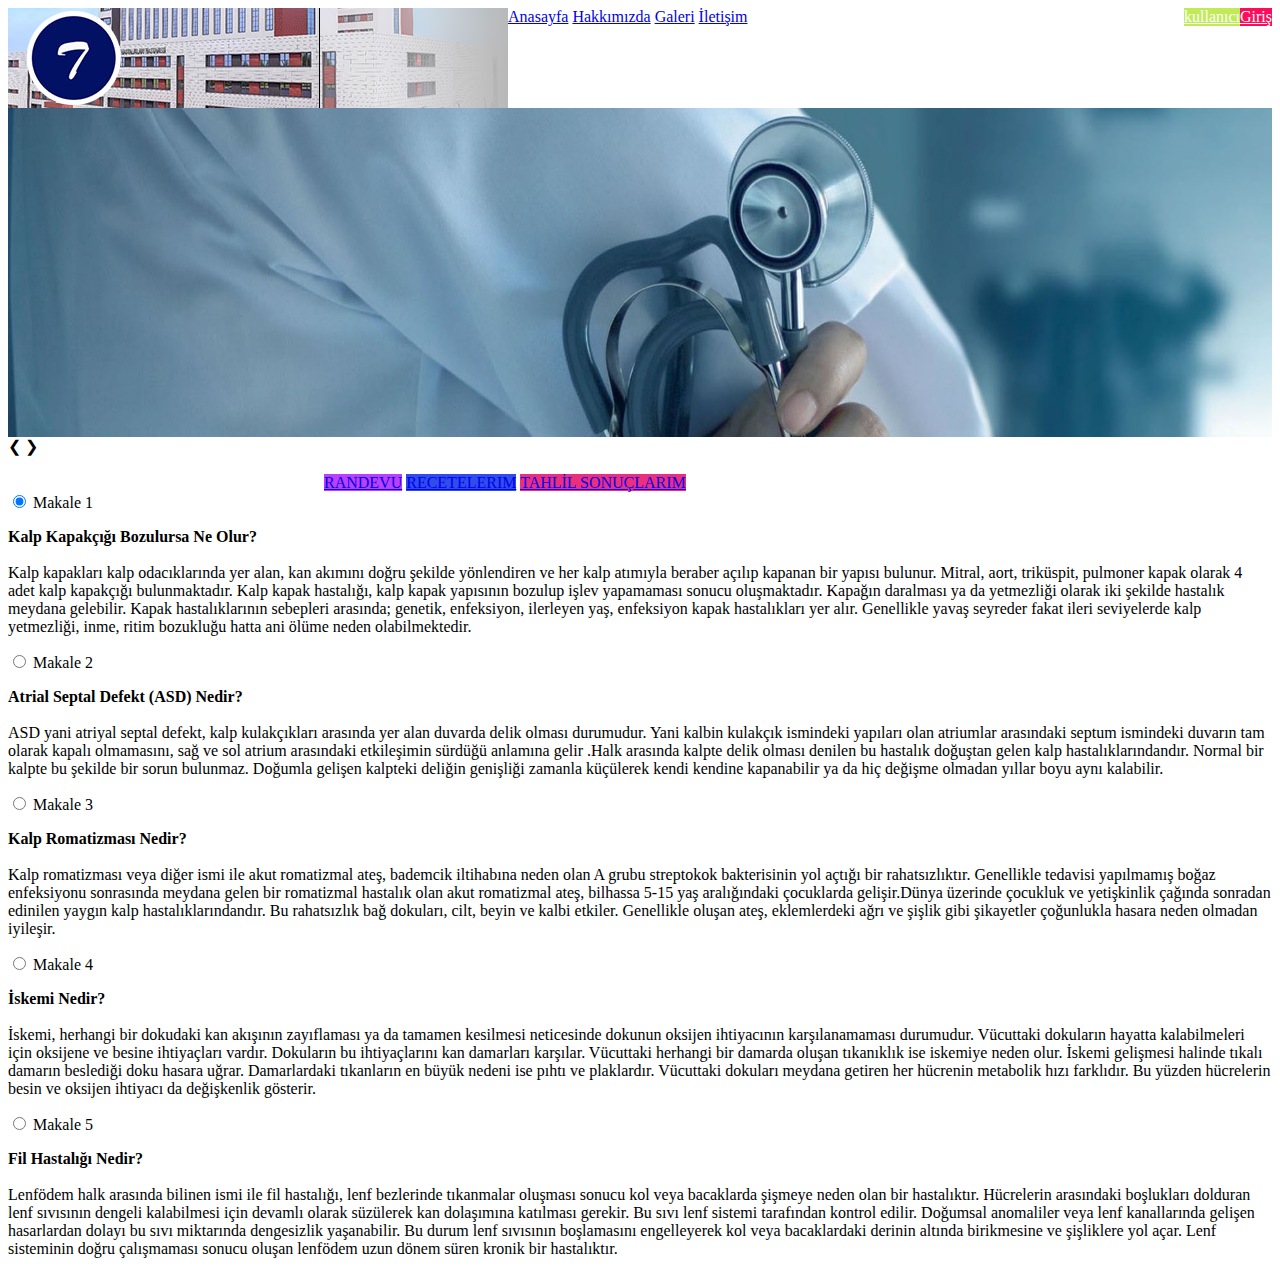
<file: siteklinikotomasyonusite/proje/index.html>
<html>
<head>


<link rel="stylesheet" href="css/index.css">
<meta charset="UTF-8">


</head>
<body>
<div class="ust_serit"></div>
<div class="header">

<div class="logo">

  <img src="img/logo.jpg" style="width:500px; height:100px; float:left;">

</div>

<a href="index.html" class="linkler">Anasayfa</a>

<a href="index2.html" class="linkler">Hakkımızda</a>

<a href="index3.html" class="linkler">Galeri</a>

<a href="index4.html" class="linkler">İletişim</a>

<a href="login.html" class="linkler" id="giris_b" style="background-color:#FF0B5C; float:right; color:white;">Giriş</a>

<a href="k_arayuz.php" class="linkler" id="k_arayuz" style="background-color:#C0EB56; color:white; float:right; ">kullanıcı</a>


</div>







<div class="orta">


<!-- Slideshow container -->
<div class="slideshow-container">

  <!-- Full-width images with number and caption text -->
  <div class="mySlides fade">
    <div class="numbertext"></div>
    <img src="img/slider1.jpg" style="width:100%;">
    <div class="text"></div>
  </div>

  <div class="mySlides fade">
    <div class="numbertext"></div>
    <img src="img/slider2.jpg" style="width:100%;">
    <div class="text"></div>
  </div>

  <div class="mySlides fade">
    <div class="numbertext"></div>
    <img src="img/slider3.jpg" style="width:100%;">
    <div class="text"></div>
  </div>

  <!-- Next and previous buttons -->
  <a class="prev" onclick="plusSlides(-1)">&#10094;</a>
  <a class="next" onclick="plusSlides(1)">&#10095;</a>
</div>
<br>

<!-- The dots/circles -->
<div style="text-align:center">
  <span class="dot" onclick="currentSlide(1)"></span>
  <span class="dot" onclick="currentSlide(2)"></span>
  <span class="dot" onclick="currentSlide(3)"></span>
</div>



<script src="js/slider.js"></script>




<a href="randevu.php" class="o_menu" style="background-color:#BA40FF; margin-left:25%;">RANDEVU</a>
<a href="recete.php" class="o_menu" style="background-color:#304CEA;">RECETELERIM</a>
<a href="tahlilsonuc.php" class="o_menu" style="background-color:#EA307C;">TAHLİL SONUÇLARIM</a>
<a class="o_menu" style="background-color:#B8ED75;"></a>








<div class="season_tabs">
    
   <div class="season_tab">
       <input type="radio" id="tab-1" name="tab-group-1"checked>
       <label for="tab-1">Makale 1</label>
       
       <div class="season_content">
        <section id="card">

          <div class="container">
            
              <div id="opak">
                <div id="resim1">
                  <div id="text">
                      <p><b>Kalp Kapakçığı Bozulursa Ne Olur? </b><br><br>
                        Kalp kapakları kalp odacıklarında yer alan, kan akımını doğru şekilde yönlendiren ve her kalp atımıyla beraber açılıp kapanan bir yapısı bulunur. Mitral, aort, triküspit, pulmoner kapak olarak 4 adet kalp kapakçığı bulunmaktadır. Kalp kapak hastalığı, kalp kapak yapısının bozulup işlev yapamaması sonucu oluşmaktadır. Kapağın daralması ya da yetmezliği olarak iki şekilde hastalık meydana gelebilir.
                        
                        Kapak hastalıklarının sebepleri arasında; genetik, enfeksiyon, ilerleyen yaş, enfeksiyon kapak hastalıkları yer alır. Genellikle yavaş seyreder fakat ileri seviyelerde kalp yetmezliği, inme, ritim bozukluğu hatta ani ölüme neden olabilmektedir.</p>
                  </div>
  
              </div></div>
  
          </div>
  
      </section>
       </div> 
   </div>

    
   <div class="season_tab">
       <input type="radio" id="tab-2" name="tab-group-1">
       <label for="tab-2">Makale 2</label>
       
       <div class="season_content">
        <section id="card">

          <div class="container">
              <div id="opak">
                  <div id="text">
                      <p><b>Atrial Septal Defekt (ASD) Nedir?</b><br><br>
                        ASD yani atriyal septal defekt, kalp kulakçıkları arasında yer alan duvarda delik olması durumudur. Yani kalbin kulakçık ismindeki yapıları olan atriumlar arasındaki septum ismindeki duvarın tam olarak kapalı olmamasını, sağ ve sol atrium arasındaki etkileşimin sürdüğü anlamına gelir .Halk arasında kalpte delik olması denilen bu hastalık doğuştan gelen kalp hastalıklarındandır. Normal bir kalpte bu şekilde bir sorun bulunmaz. Doğumla gelişen kalpteki deliğin genişliği zamanla küçülerek kendi kendine kapanabilir ya da hiç değişme olmadan yıllar boyu aynı kalabilir.</p>
                  </div>
  
              </div>
  
          </div>
  
      </section>
       </div> 
   </div>

    
    <div class="season_tab">
       <input type="radio" id="tab-3" name="tab-group-1">
       <label for="tab-3">Makale 3</label>
     
       <div class="season_content">
        <section id="card">

          <div class="container">
              <div id="opak">
                  <div id="text">
                      <p><b>Kalp Romatizması Nedir?</b><br><br>
                        Kalp romatizması veya diğer ismi ile akut romatizmal ateş, bademcik iltihabına neden olan A grubu streptokok bakterisinin yol açtığı bir rahatsızlıktır. Genellikle tedavisi yapılmamış boğaz enfeksiyonu sonrasında meydana gelen bir romatizmal hastalık olan akut romatizmal ateş, bilhassa 5-15 yaş aralığındaki çocuklarda gelişir.Dünya üzerinde çocukluk ve yetişkinlik çağında sonradan edinilen yaygın kalp hastalıklarındandır.
                        
                        Bu rahatsızlık bağ dokuları, cilt, beyin ve kalbi etkiler. Genellikle oluşan ateş, eklemlerdeki ağrı ve şişlik gibi şikayetler çoğunlukla hasara neden olmadan iyileşir.</p>
                  </div>
  
              </div>
  
          </div>
  
      </section>
       </div> 
   </div>


      <div class="season_tab">
       <input type="radio" id="tab-4" name="tab-group-1">
       <label for="tab-4">Makale 4</label>
     
       <div class="season_content">
        <section id="card">

          <div class="container">
              <div id="opak">
                  <div id="text">
                      <p><b>İskemi Nedir?</b><br><br>
                        İskemi, herhangi bir dokudaki kan akışının zayıflaması ya da tamamen kesilmesi neticesinde dokunun oksijen ihtiyacının karşılanamaması durumudur. Vücuttaki dokuların hayatta kalabilmeleri için oksijene ve besine ihtiyaçları vardır. Dokuların bu ihtiyaçlarını kan damarları karşılar. Vücuttaki herhangi bir damarda oluşan tıkanıklık ise iskemiye neden olur. İskemi gelişmesi halinde tıkalı damarın beslediği doku hasara uğrar. Damarlardaki tıkanların en büyük nedeni ise pıhtı ve plaklardır. Vücuttaki dokuları meydana getiren her hücrenin metabolik hızı farklıdır. Bu yüzden hücrelerin besin ve oksijen ihtiyacı da değişkenlik gösterir.</p>
                  </div>
  
              </div>
  
          </div>
  
      </section>
       </div> 
   </div>


   <div class="season_tab">
    <input type="radio" id="tab-5" name="tab-group-1">
    <label for="tab-5">Makale 5</label>
    
    <div class="season_content">
      <section id="card">

        <div class="container">
            <div id="opak">
                <div id="text">
                    <p><b>Fil Hastalığı Nedir?</b><br><br>
                      Lenfödem halk arasında bilinen ismi ile fil hastalığı, lenf bezlerinde tıkanmalar oluşması sonucu kol veya bacaklarda şişmeye neden olan bir hastalıktır. Hücrelerin arasındaki boşlukları dolduran lenf sıvısının dengeli kalabilmesi için devamlı olarak süzülerek kan dolaşımına katılması gerekir. Bu sıvı lenf sistemi tarafından kontrol edilir. Doğumsal anomaliler veya lenf kanallarında gelişen hasarlardan dolayı bu sıvı miktarında dengesizlik yaşanabilir. Bu durum lenf sıvısının boşlamasını engelleyerek kol veya bacaklardaki derinin altında birikmesine ve şişliklere yol açar. Lenf sisteminin doğru çalışmaması sonucu oluşan lenfödem uzun dönem süren kronik bir hastalıktır.</p>
                </div>

            </div>

        </div>

    </section>
    </div> 
</div>
    







</div>





<div class="footer"></div>

</body>
</html>
</file>
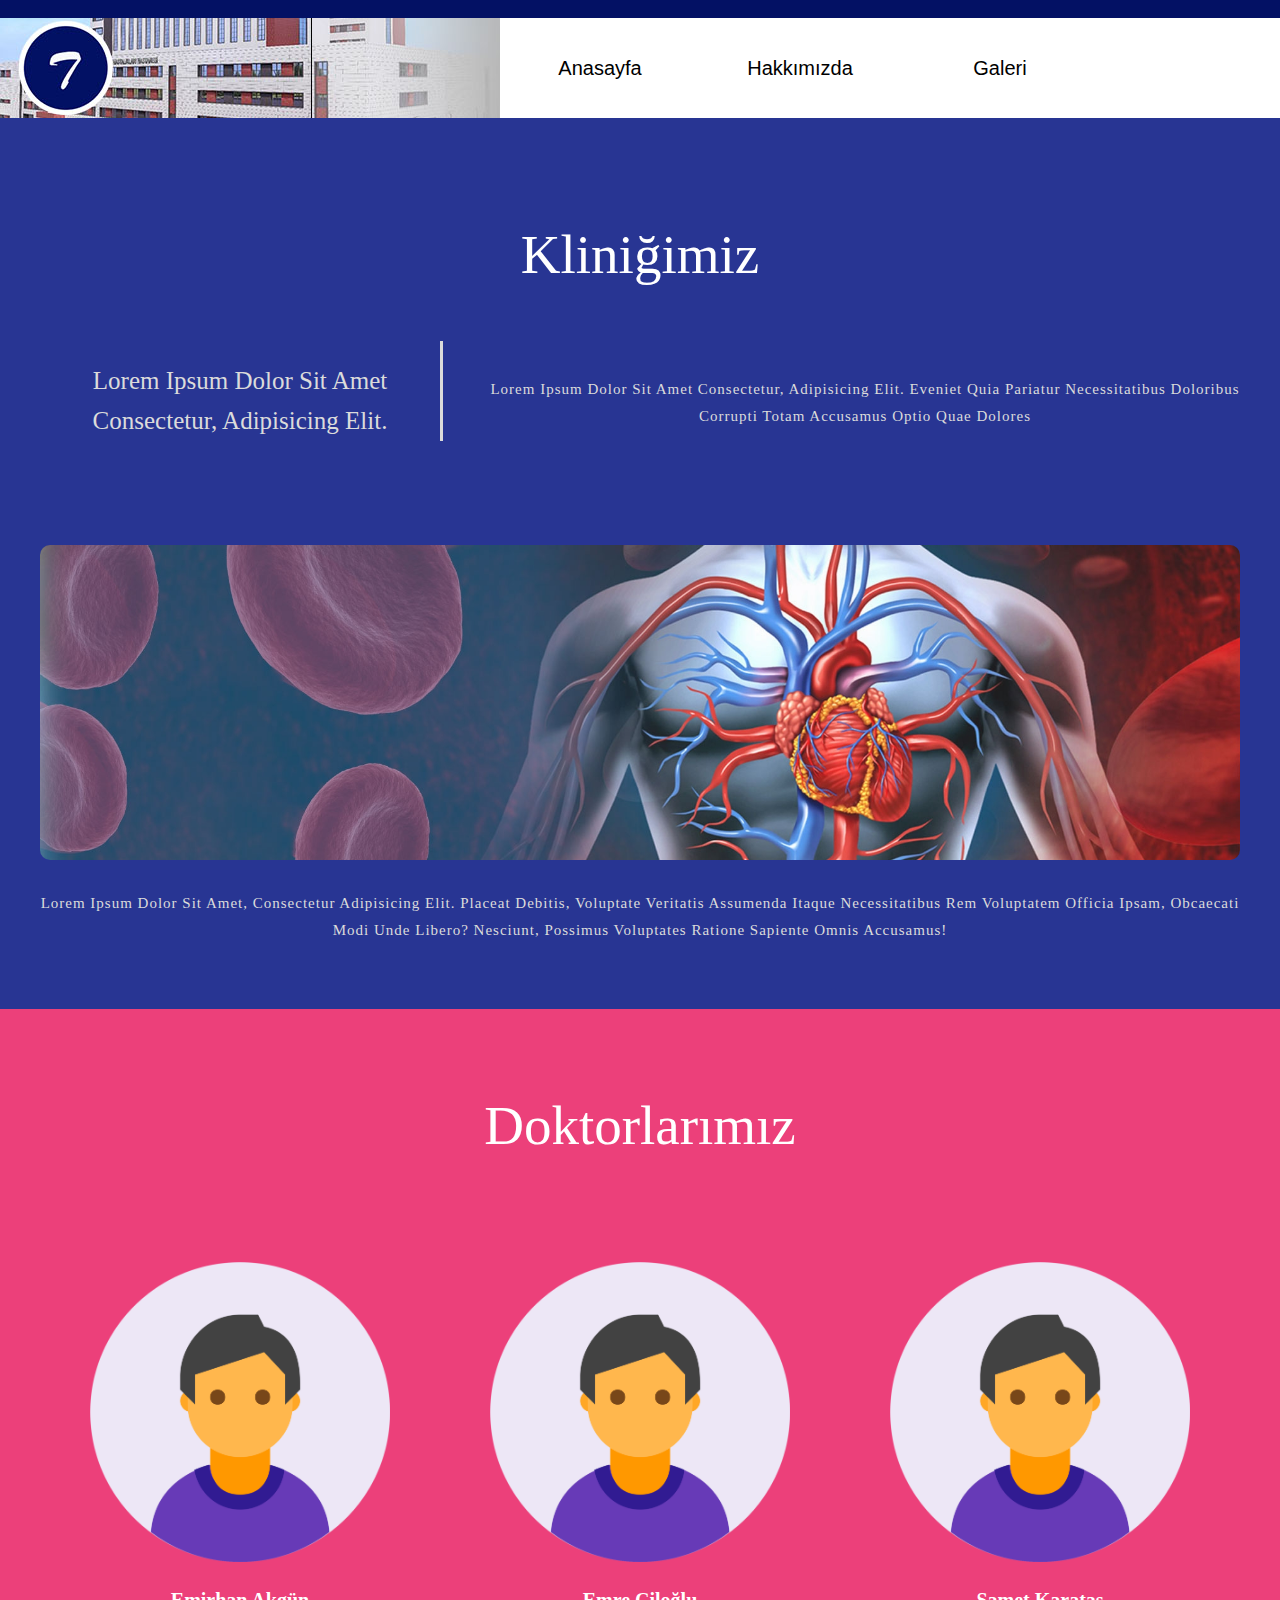
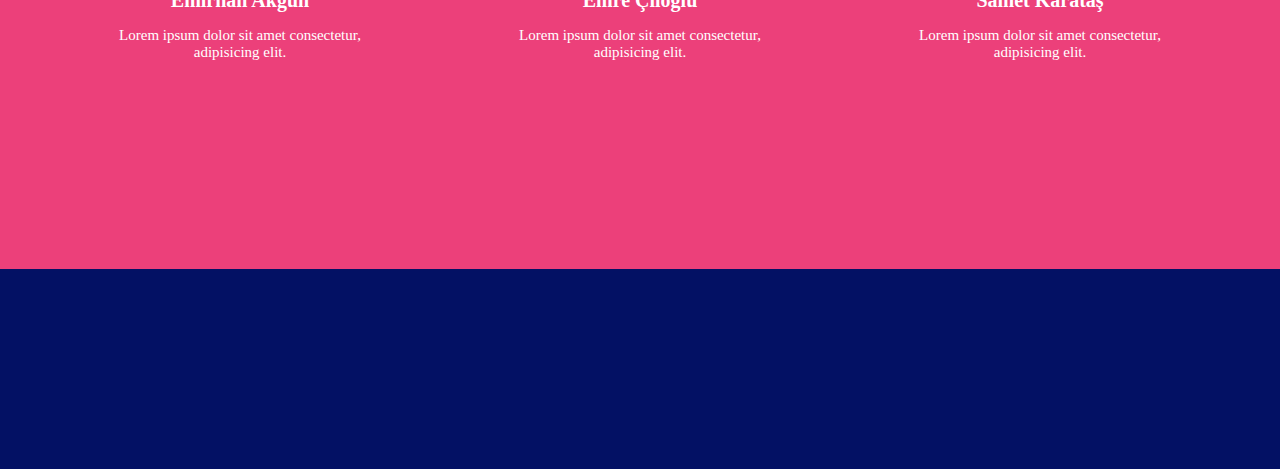
<file: siteklinikotomasyonusite/proje/index2.html>
<html>
<head>


<link rel="stylesheet" href="css/index2.css">
<meta charset="UTF-8">



</head>
<body>
<div class="ust_serit"></div>
<div class="header">

<div class="logo">

  <img src="img/logo.jpg" style="width:500px; height:100px; float:left;">

</div>

<a href="index.html" class="linkler">Anasayfa</a>

<a href="index2.html" class="linkler">Hakkımızda</a>

<a href="index3.html" class="linkler">Galeri</a>

<a href="index4.html" class="linkler">İletişim</a>

<a href="login.html" class="linkler" id="giris_b" style="background-color:#FF0B5C; float:right; color:white;">Giriş</a>

<a href="k_arayuz.php" class="linkler" id="k_arayuz" style="background-color:#C0EB56; color:white; float:right; ">kullanıcı</a>


</div>


<div class="orta">

  <section id="hakkimizda">
    <h3>Kliniğimiz</h3>
    <div class="container">
        <div id="sol">
            <h5 id="h5sol">Lorem ipsum dolor sit amet consectetur, adipisicing elit.</h5>
        </div>
        <div id="sag">
            <p id="psag">Lorem ipsum dolor sit amet consectetur, adipisicing elit. 
                Eveniet quia pariatur necessitatibus doloribus corrupti totam accusamus optio quae dolores</p>
        </div>
        <img src="img/hakkimizda1.jpg" alt="" class="img-fluid mt100">
        <p id="pson">Lorem ipsum dolor sit amet, consectetur adipisicing elit. Placeat debitis, 
            voluptate veritatis assumenda itaque necessitatibus rem voluptatem officia ipsam, 
            obcaecati modi unde libero? Nesciunt, 
            possimus voluptates ratione sapiente omnis accusamus!</p>
    </div>
</section>



<section id="doktorlar">
    <div class="container">
        <h3 id="doktorh3">Doktorlarımız</h3>
        
        <div class="sutun-sol-sag">
            <img src="img/hakkimizda2.jpg" alt="" class="img-fluid oval">
            <h4 class="dokisim">Emirhan Akgün</h4>
            <p class="dokp">Lorem ipsum dolor sit amet consectetur, adipisicing elit.</p>
        </div>
        <div class="sutun-sol-sag">
            <img src="img/hakkimizda2.jpg" alt="" class="img-fluid oval">
            <h4 class="dokisim">Emre Çiloğlu</h4>
            <p class="dokp">Lorem ipsum dolor sit amet consectetur, adipisicing elit.</p>
        </div>
        <div class="sutun-sol-sag">
            <img src="img/hakkimizda2.jpg" alt="" class="img-fluid oval">
            <h4 class="dokisim">Samet Karataş </h4>
            <p class="dokp">Lorem ipsum dolor sit amet consectetur, adipisicing elit.</p>
        </div>
    </div>
</section>

</div>









<div class="footer">


</div>
</file>
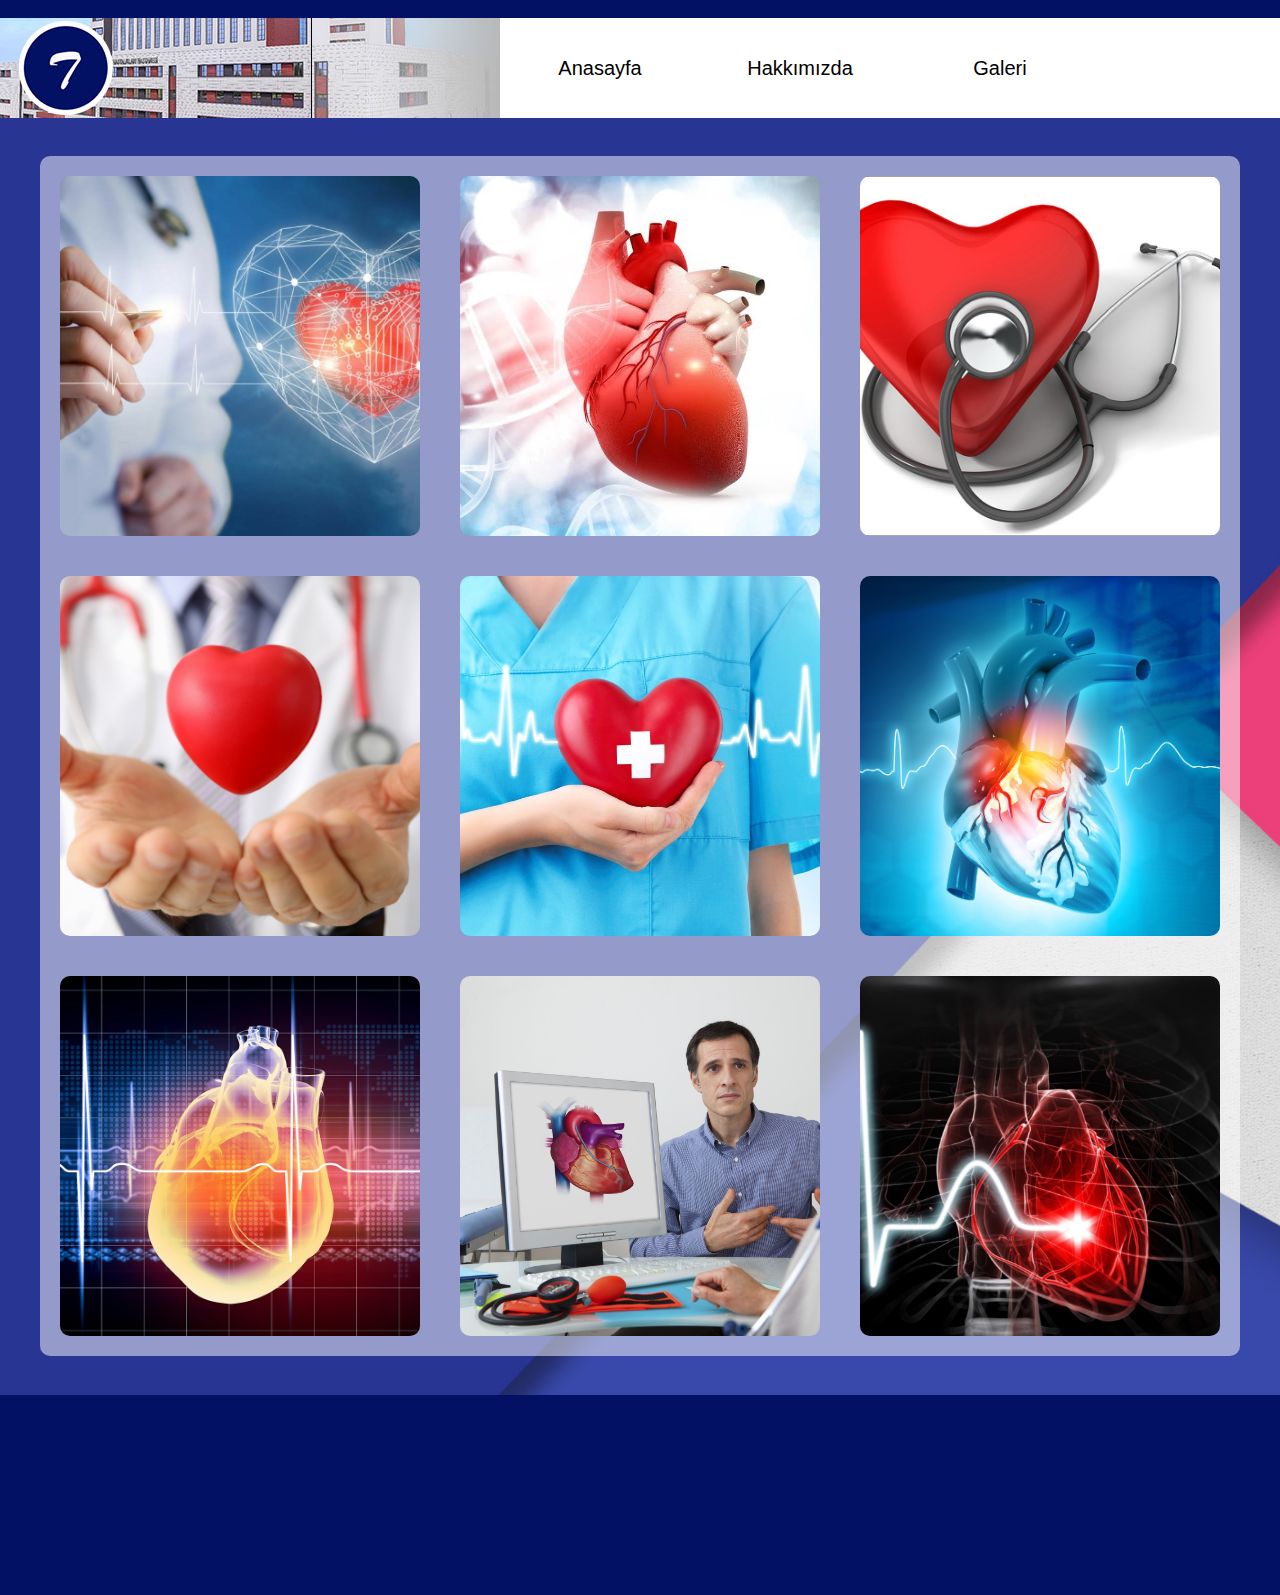
<file: siteklinikotomasyonusite/proje/index3.html>
<html>
<head>


<link rel="stylesheet" href="css/index3.css">
<meta charset="UTF-8">


</head>
<body>
<div class="ust_serit"></div>
<div class="header">

<div class="logo">

  <img src="img/logo.jpg" style="width:500px; height:100px; float:left;">

</div>

<a href="index.html" class="linkler">Anasayfa</a>

<a href="index2.html" class="linkler">Hakkımızda</a>

<a href="index3.html" class="linkler">Galeri</a>

<a href="index4.html" class="linkler">İletişim</a>

<a href="login.html" class="linkler" id="giris_b" style="background-color:#FF0B5C; float:right; color:white;">Giriş</a>

<a href="k_arayuz.php" class="linkler" id="k_arayuz" style="background-color:#C0EB56; color:white; float:right; ">kullanıcı</a>


</div>


<div class="orta">

  <div class="galeri">
		<div class="satir">
			<div class="resim">
				<img src="img/galeri1.jpg">
			</div>
			<div class="resim">
				<img src="img/galeri2.jpg">
			</div>
			<div class="resim">
				<img src="img/galeri3.jpg">
			</div>
		</div>
		<div class="satir">
			<div class="resim">
				<img src="img/galeri4.jpg">
			</div>
			<div class="resim">
				<img src="img/galeri5.jpg">
			</div>
			<div class="resim">
				<img src="img/galeri6.jpg">
			</div>
		</div>
		<div class="satir">
			<div class="resim">
				<img src="img/galeri7.jpg">
			</div>
			<div class="resim">
				<img src="img/galeri8.jpg">
			</div>
			<div class="resim">
				<img src="img/galeri9.jpg">
			</div>
		</div>
	</div>


</div>









<div class="footer">


</div>
</file>
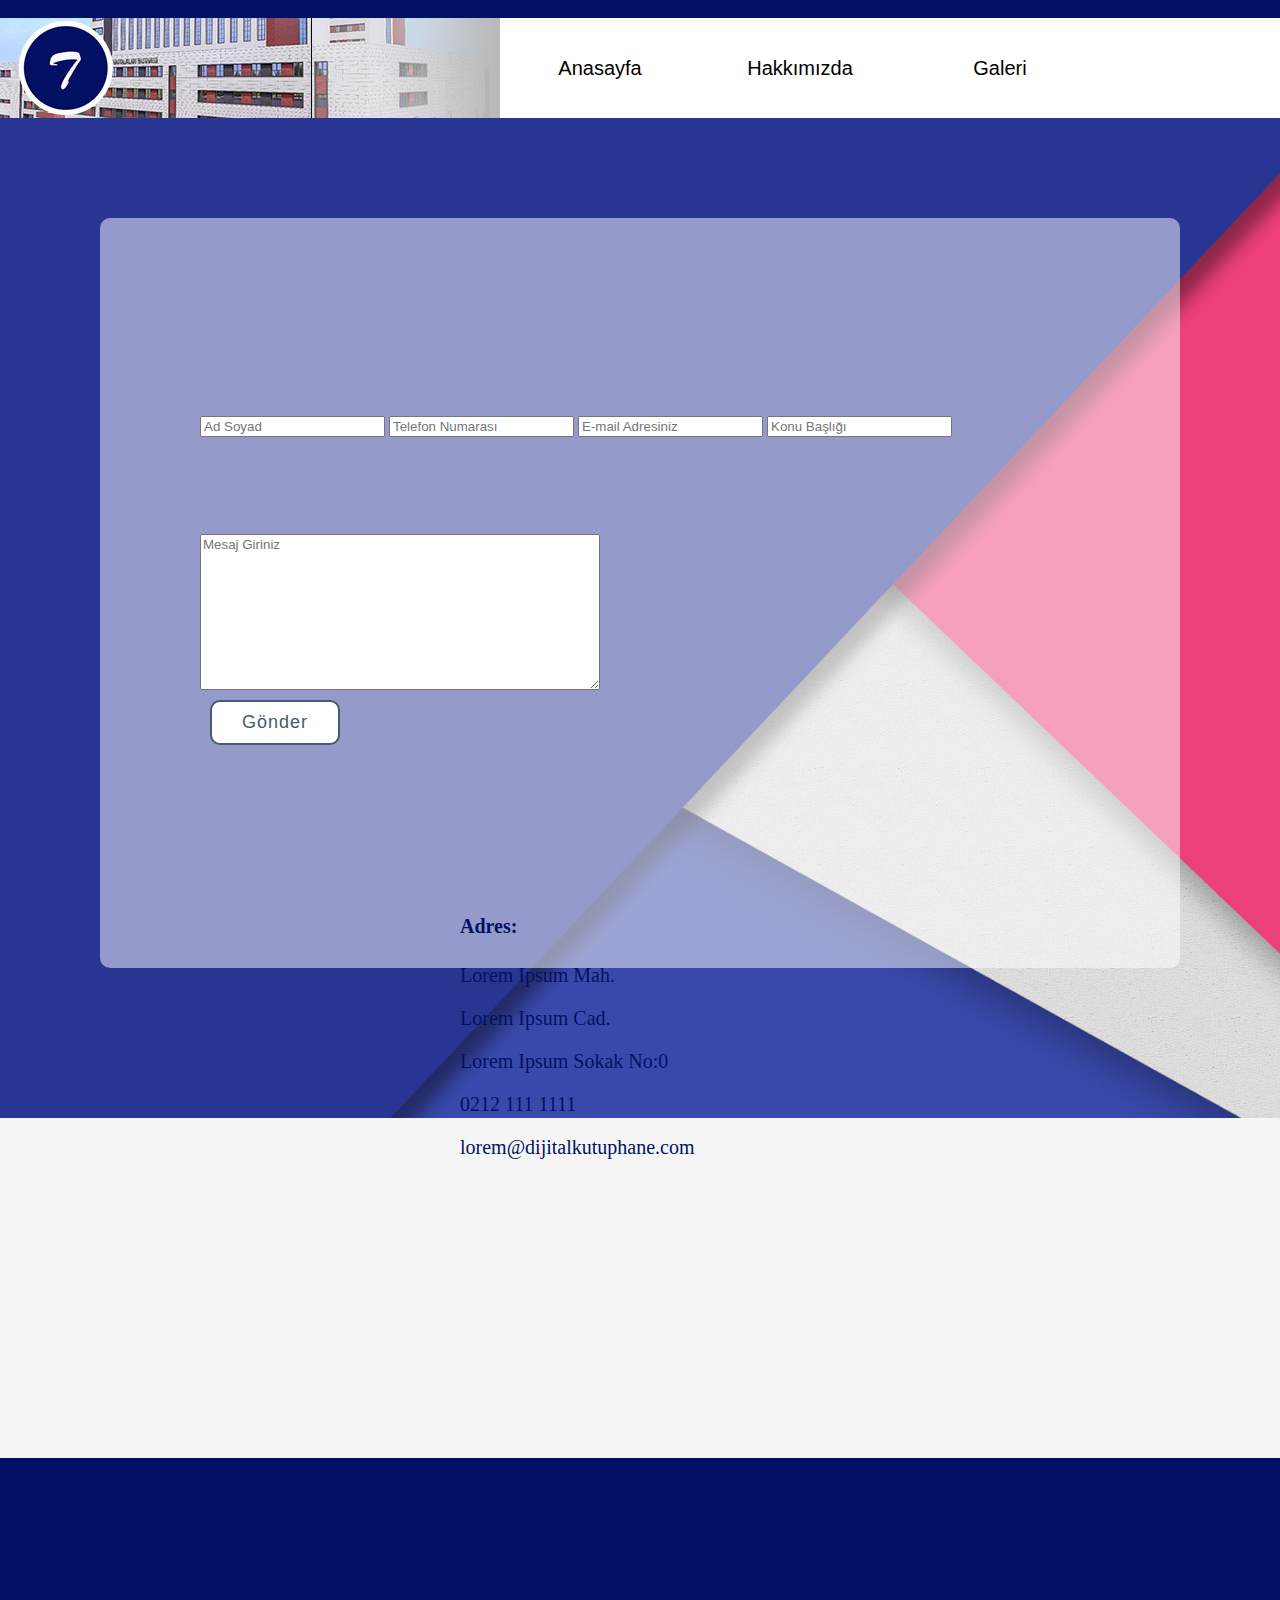
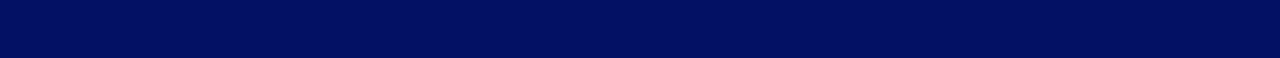
<file: siteklinikotomasyonusite/proje/index4.html>
<html>
<head>


<link rel="stylesheet" href="css/index4.css">
<meta charset="UTF-8">


</head>
<body>
<div class="ust_serit"></div>
<div class="header">

<div class="logo">

  <img src="img/logo.jpg" style="width:500px; height:100px; float:left;">

</div>

<a href="index.html" class="linkler">Anasayfa</a>

<a href="index2.html" class="linkler">Hakkımızda</a>

<a href="index3.html" class="linkler">Galeri</a>

<a href="index4.html" class="linkler">İletişim</a>

<a href="login.html" class="linkler" id="giris_b" style="background-color:#FF0B5C; float:right; color:white;">Giriş</a>

<a href="k_arayuz.php" class="linkler" id="k_arayuz" style="background-color:#C0EB56; color:white; float:right; ">kullanıcı</a>


</div>


<div class="orta">

  

    <section id="iletisim">

        <div class="container">

            <form action="" method="post">

            <div id="iletisimopak">

            </form>
                <div id="formgrup">

                    <div id="form">
                        <input type="text" name="isim" placeholder="Ad Soyad" required class="form-control">
                        <input type="text" name="tel" placeholder="Telefon Numarası" required class="form-control">
                        <input type="email" name="mail" placeholder="E-mail Adresiniz" required class="form-control">
                        <input type="text" name="konu" placeholder="Konu Başlığı" required class="form-control">
                    </div>

                    <textarea name="mesaj" id="" cols="30" rows="10" placeholder="Mesaj Giriniz" required class="form-control"></textarea>

                    <input type="submit" value="Gönder">
                </div>

                <div id="adres">
                    <h4>Adres:</h4>
                    <p>Lorem Ipsum Mah.</p>
                    <p>Lorem Ipsum Cad.</p>
                    <p>Lorem Ipsum Sokak No:0</p>
                    <p>0212 111 1111</p>
                    <p>lorem@dijitalkutuphane.com</p>
                </div>

            </div>

        </div>

    </section>

  

</div>









<div class="footer">


</div>
</file>
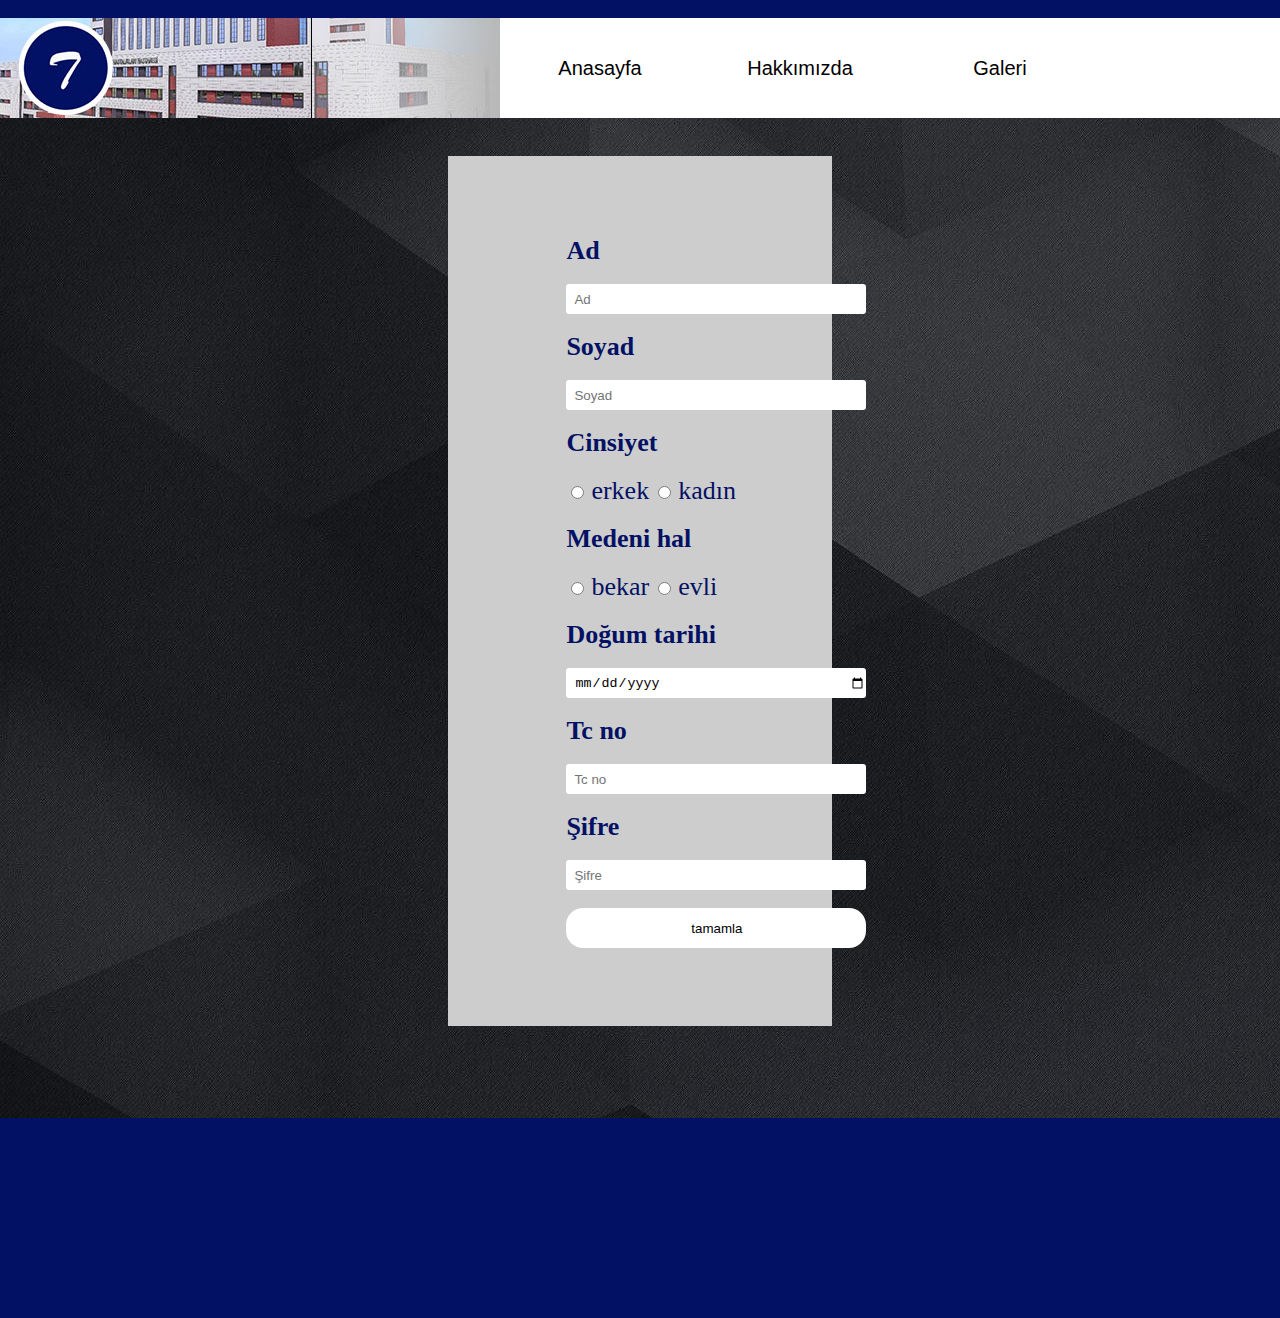
<file: siteklinikotomasyonusite/proje/kayit.html>
<html>
<head>


<link rel="stylesheet" href="css/kayit.css">
<meta charset="UTF-8">


</head>
<body>
<div class="ust_serit"></div>
<div class="header">

<div class="logo">

  <img src="img/logo.jpg" style="width:500px; height:100px; float:left;">

</div>

<a href="index.html" class="linkler">Anasayfa</a>

<a href="index2.html" class="linkler">Hakkımızda</a>

<a href="index3.html" class="linkler">Galeri</a>

<a href="index4.html" class="linkler">İletişim</a>

<a href="login.html" class="linkler" id="giris_b" style="background-color:#FF0B5C; float:right; color:white;">Giriş</a>

<a href="k_arayuz.php" class="linkler" id="k_arayuz" style="background-color:#C0EB56; color:white;  float:right; ">kullanıcı</a>


</div>


<div class="orta" style="background-image: url('img/kayit.jpg'); background-repeat:no-repeat;">



<div class="log">

    <form action="php/kayit.php" method="post" id="login">
        <label><b>Ad
        </b>
        </label>
		 <br><br>
        <input type="text" name="adi" id="Uname" placeholder="Ad">
        <br><br>
        <label><b>Soyad
        </b>
        </label>
		 <br><br>
        <input type="text" name="soyadi" id="Pass" placeholder="Soyad">
        <br><br>
		<label><b>Cinsiyet
        </b>
        </label>
		 <br><br>
		<input type="radio" id="erkek" name="cinsiyet" value="erkek">
		<label for="erkek">erkek</label>
		<input type="radio" id="kadin" name="cinsiyet" value="kadin">
		<label for="kadin">kadın</label>
        <br><br>
		<label><b>Medeni hal
        </b>
        </label>
		 <br><br>
		<input type="radio" id="bekar" name="medeni_hal" value="bekar">
		<label for="bekar">bekar</label>
		<input type="radio" id="evli" name="medeni_hal" value="evli">
		<label for="evli">evli</label>
        <br><br>
		 <label><b>Doğum tarihi
        </b>
        </label>
		 <br><br>
        <input type="date" name="dogum_tarihi" id="Uname">
        <br><br>
		 <label><b>Tc no
        </b>
        </label>
		 <br><br>
        <input type="text" name="tc_no" id="Uname" placeholder="Tc no">
        <br><br>
		<label><b>Şifre
        </b>
        </label>
		 <br><br>
        <input type="password" name="sifre" id="Uname" placeholder="Şifre">
        <br><br>
        <input type="submit" name="onay" id="onay" value="tamamla">
        <br><br>
		
    
    </form>


</div>










</div>









<div class="footer">


</div>











</body>
</html>
</file>
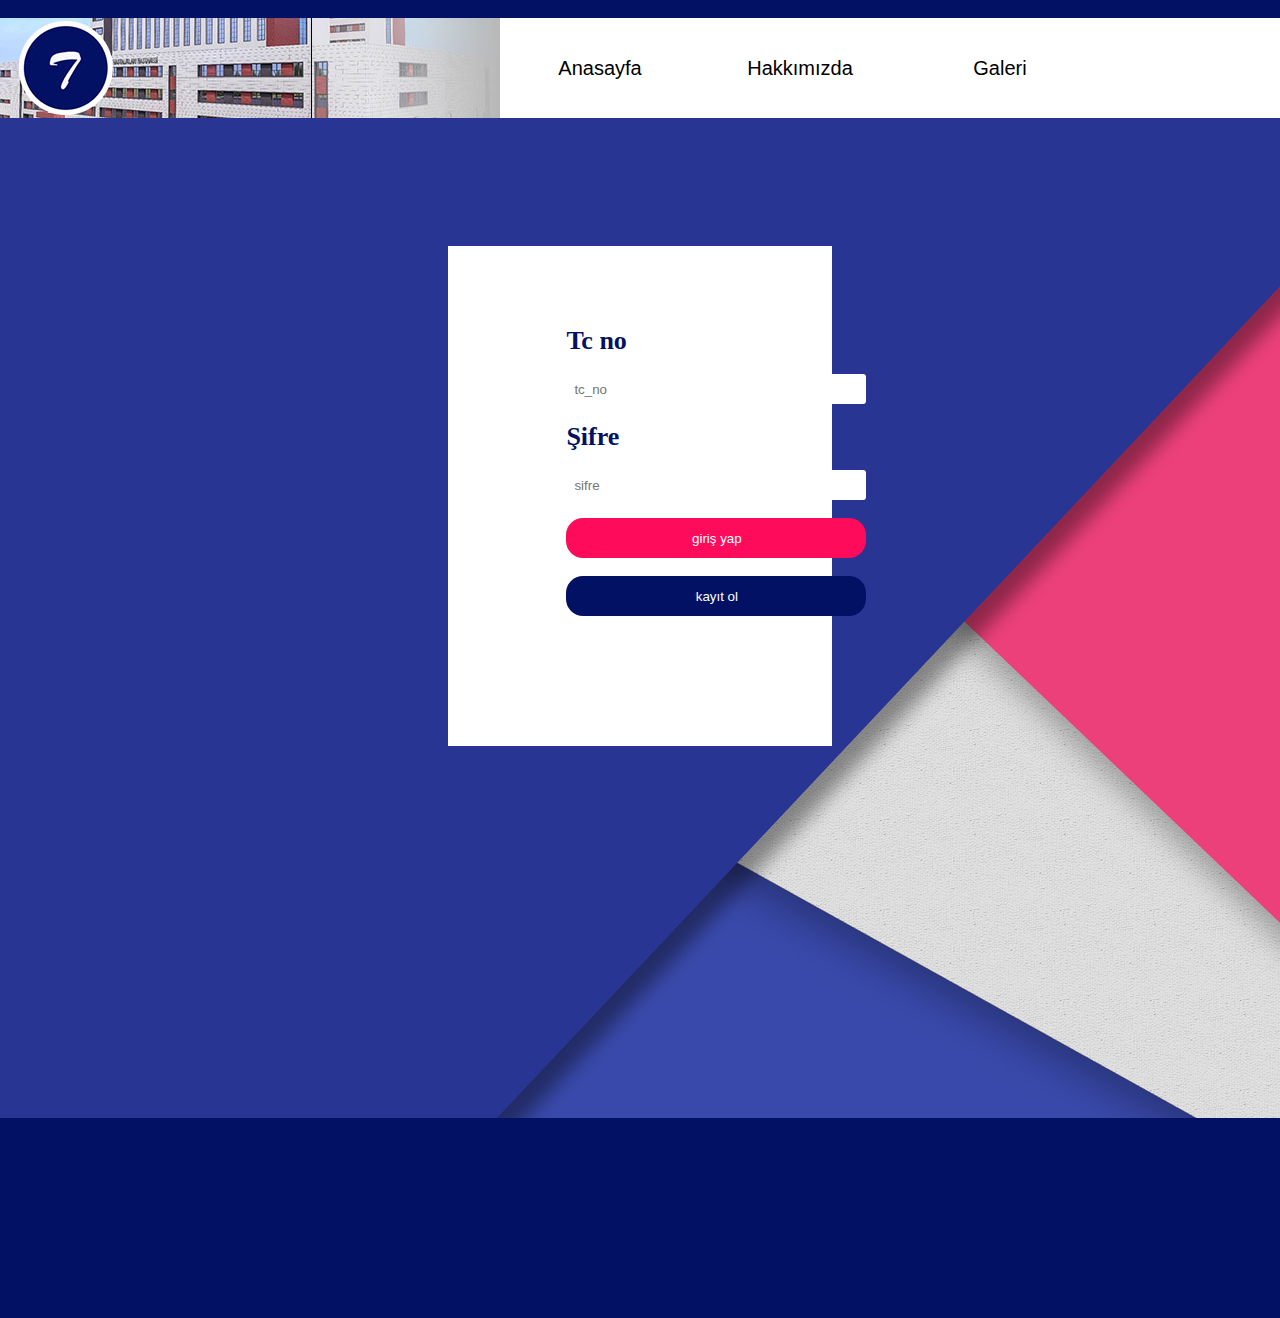
<file: siteklinikotomasyonusite/proje/login.html>
<html>
<head>


<link rel="stylesheet" href="css/login.css">
<meta charset="UTF-8">


</head>
<body>
<div class="ust_serit"></div>
<div class="header">

<div class="logo">

  <img src="img/logo.jpg" style="width:500px; height:100px; float:left;">

</div>

<a href="index.html" class="linkler">Anasayfa</a>

<a href="index2.html" class="linkler">Hakkımızda</a>

<a href="index3.html" class="linkler">Galeri</a>

<a href="index4.html" class="linkler">İletişim</a>

<a href="login.html" class="linkler" id="giris_b" style="background-color:#FF0B5C; float:right; color:white;">Giriş</a>

<a href="k_arayuz.php" class="linkler" id="k_arayuz" style="background-color:#C0EB56; color:white;  float:right; ">kullanıcı</a>


</div>


<div class="orta" style="background-image: url('img/login.jpg');">



<div class="log">

    <form id="login" action="php/login.php" method="post" >
        <label><b>Tc no
        </b>
        </label>
		 <br><br>
        <input type="text" name="tc_no" id="tc_no" placeholder="tc_no">
        <br><br>
        <label><b>Şifre
        </b>
        </label>
		 <br><br>
        <input type="Password" name="sifre" id="sifre" placeholder="sifre">
        <br><br>
        <input type="submit" name="log" id="log" value="giriş yap">
        <br><br>
		<a href="kayit.html"><input type="button" name="kay" id="kay" value="kayıt ol"></a>
        <br><br>
    
    </form>


</div>










</div>









<div class="footer">


</div>











</body>
</html>
</file>
<file: siteklinikotomasyonusite/proje/css/index.css>
body{

    margin:0; background-repeat: no-repeat; background-attachment: fixed; 

}

 

.ust_serit{

    width:100%; height:2%; background-color:#031164;
}

 

.header{

    width:100%; height:100px; background-color:white;    float:left;
}

 

.orta{

    width:100%; height:1400px; float:left; background-color:#F5F5F5;
}

 

.footer{

    width:100%; height:200px; background-color:#031164; float:left;
}

 

.logo{

    width:500px; height:50px; float:left;  
}

 

.linkler{

    float:left; background-color:white;  text-decoration:none; color:black; width:200px; height:100px; text-align:center; line-height:100px; font-family: Arial; font-size:20px; 
}

 

.linkler:hover{

    background-color:#031164;  color:white;
}

 

.o_menu{

    float:left; width:225px; height:175px; margin-top:50px; text-align:center; line-height:175px; color:white; margin-bottom:100px;
}

 

.o_menu:hover{

    transform: scale(1.1); 
}

 

#giris_b:hover{

    text-decoration:underline;
}

 

#k_arayuz:hover{

    text-decoration:underline;
}

 

 

 

 

 


* {box-sizing:border-box}

 

/* Slideshow container */
.slideshow-container {
  max-width:100%;
  max-height:30%;
  position: relative;
  margin: auto;
}

 

/* Hide the images by default */
.mySlides {
  display: none;
}

 

/* Next & previous buttons */
.prev, .next {
  cursor: pointer;
  position: absolute;
  top: 50%;
  width: auto;
  margin-top: -22px;
  padding: 16px;
  color: white;
  font-weight: bold;
  font-size: 18px;
  transition: 0.6s ease;
  border-radius: 0 3px 3px 0;
  user-select: none;
}

 

/* Position the "next button" to the right */
.next {
  right: 0;
  border-radius: 3px 0 0 3px;
}

 

/* On hover, add a black background color with a little bit see-through */
.prev:hover, .next:hover {
  background-color: rgba(0,0,0,0.8);
}

 

/* Caption text */
.text {
  color: #f2f2f2;
  font-size: 15px;
  padding: 8px 12px;
  position: absolute;
  bottom: 8px;
  width: 100%;
  text-align: center;
}

 

/* Number text (1/3 etc) */
.numbertext {
  color: #f2f2f2;
  font-size: 12px;
  padding: 8px 12px;
  position: absolute;
  top: 0;
}

 

/* The dots/bullets/indicators */
.dot {
  cursor: pointer;
  height: 15px;
  width: 15px;
  margin: 0 2px;
  background-color: #bbb;
  border-radius: 50%;
  display: inline-block;
  transition: background-color 0.6s ease;
}

 

.active, .dot:hover {
  background-color: #717171;
}

 

/* Fading animation */
.fade {
  -webkit-animation-name: fade;
  -webkit-animation-duration: 1.5s;
  animation-name: fade;
  animation-duration: 1.5s;
}

 

@-webkit-keyframes fade {
  from {opacity: .4}
  to {opacity: 1}
}

 

@keyframes fade {
  from {opacity: .4}
  to {opacity: 1}
}

 

 

 

 


.season_tabs {
  position: relative;   
  min-height: 360px; /* This part sucks */
  clear: both;
  margin: 25px 0;
}
.season_tab {
  float: left;  
  clear: both;
  width: 286px;
  margin-left: 230px;
  margin-bottom: 50px;
}
.season_tab label {
    background: #eee;
    padding-left: 95px;
    border: 1px solid #ccc;
    margin-left: -1px;
    font-size: 21px;
    vertical-align: middle;
    position: relative;
    left: 10px;
    width: 264px;
    height: 68px;
    display: table-cell;

}
.season_tab [type=radio] {
  display: none;   

}
.season_content {
  position: absolute;
  top: 0;
  left: 286px;
  background: #e4e4e4;
  right: 0;
  bottom: 0;
  padding: 20px;
  border: 1px solid #ccc;
  height: 540px;
  width: 1050px;
  margin-left: 270px;
  background-image: url("../img/login.jpg");
  background-size: cover;
  border-radius: 10px;
}
.season_content span {
  animation: 0.5s ease-out 0s 1 ;
}
[type=radio]:checked ~ label {
  background: white;
  border-bottom: 2px solid #8bc34a;
  z-index: 2;
}
[type=radio]:checked ~ label ~ .season_content {
  z-index: 1;
}

 

#card{

 

  height: auto;
  text-align: center;
  border-radius: 10px;
}

 


.container{
  width: auto;
  height: auto;
  margin: auto;
}

 


#opak{
  background-color: rgba(255, 255, 255, 0.5);
  padding: 100px 100px 100px 150px;
  border-radius: 10px;
  margin-bottom: 50px;
  height: 496px;
  width: auto;
}
#text{
  width: auto;
  float: left;
  height: auto;
  text-align: left;
  color: #000000;
  font-size: 20px;

}
</file>
<file: siteklinikotomasyonusite/proje/css/index2.css>
body{
	
	margin:0; background-repeat: no-repeat; background-attachment: fixed; 
    
}

.ust_serit{
	
	width:100%; height:2%; background-color:#031164;
}

.header{
	
	width:100%; height:100px; background-color:white;	float:left;
}

.orta{
	
	width:100%; height:cover; float:left; background-color:#F5F5F5;
}

.footer{
	
	width:100%; height:200px; background-color:#031164; float:left;
}

.logo{
	
	width:500px; height:50px; float:left;  
}

.linkler{
	
	float:left; background-color:white;  text-decoration:none; color:black; width:200px; height:100px; text-align:center; line-height:100px; font-family: Arial; font-size:20px; 
}

.linkler:hover{
	
	background-color:#031164;  color:white;
}

.o_menu{
	
	float:left; width:225px; height:175px; margin-top:50px; text-align:center; line-height:175px; color:white; margin-bottom:100px;
}

.o_menu:hover{
		
	transform: scale(1.1); 
} 

#giris_b:hover{
	
	text-decoration:underline;
}

#k_arayuz:hover{
	
	text-decoration:underline;
}

#hakkimizda{
    background-color: #283593;
    padding-top: 50px;
	padding-bottom: 50px;
    text-align: center;
    text-transform: capitalize;
    font-weight: 300;
}

h3{
    font-size: 55px;
    color: #ffffff;
    font-weight: 300;
}

.container{
    width: 1200px;
    height: auto;
    margin: auto;
}

#sol{
    float: left;
    border-right: 3px solid #DBDBDB;
    font-size: 30px;
    width: 400px;
    color: #DBDBDB;
}

#h5sol{
    line-height: 1.6;
    font-size: 25px;
    font-weight: 300;
}

#h5sol, #sag{
    margin: 0;
    padding: 0;
    margin-top: 20px;
}

#sag{
    float: right;
    width: 750px;
    color: #DBDBDB;
    text-align: center;
    letter-spacing: 1px;
    font-size: 15px;
    line-height: 1.8;
    font-weight: 100;
}

.img-fluid{
    max-width: 100%;
    height: auto;
    border-radius: 10px;
}

.mt100{
    margin-top: 100px;
}

#pson{
    color: #DBDBDB;
    letter-spacing: 1px;
    font-size: 15px;
    line-height: 1.8;
    margin-top: 30px;
    font-weight: 100;
}




#doktorlar{
    background-color: #EC407A;
    padding: 30px;
    height: 800px;
    text-align: center;
}

#doktorh3{
    color: white;
}

.sutun-sol-sag{
    width: 300px;
    float: left;
    padding: 50px;
}

.oval{
    border-radius: 30%;
}

.dokisim{
    color: white;
    font-size: 20px;
    margin-bottom: 12px;
}

.dokp{
    color: white;
    font-size: 15px;
}
</file>
<file: siteklinikotomasyonusite/proje/css/index3.css>
body{
	
	margin:0; background-repeat: no-repeat; background-attachment: fixed; 
    
}

.ust_serit{
	
	width:100%; height:2%; background-color:#031164;
}

.header{
	
	width:100%; height:100px; background-color:white;	float:left;
}

.orta{
	
	width:100%; height:cover; float:left; background-image:url("../img/login.jpg"); background-size: cover;
}

.footer{
	
	width:100%; height:200px; background-color:#031164; float:left;
}

.logo{
	
	width:500px; height:50px; float:left;  
}

.linkler{
	
	float:left; background-color:white;  text-decoration:none; color:black; width:200px; height:100px; text-align:center; line-height:100px; font-family: Arial; font-size:20px; 
}

.linkler:hover{
	
	background-color:#031164;  color:white;
}

.o_menu{
	
	float:left; width:225px; height:175px; margin-top:50px; text-align:center; line-height:175px; color:white; margin-bottom:100px;
}

.o_menu:hover{
		
	transform: scale(1.1); 
} 

#giris_b:hover{
	
	text-decoration:underline;
}

#k_arayuz:hover{
	
	text-decoration:underline;
}




.galeri {
	margin: 3% auto;
	max-width: 1200px;
	background-color: rgba(255, 255, 255, 0.5);
	border-radius: 10px;

	
}

.satir {
	display: flex;
	justify-content: center;
	align-items: center;
}

.resim {
	flex: 1;
	padding: 20px;
	box-sizing: border-box;
}

.resim img {
	max-width: 100%;
	height: auto;
	display: block;
	margin: 0 auto;
	border-radius: 10px;
}
</file>
<file: siteklinikotomasyonusite/proje/css/index4.css>
body{
	
	margin:0; background-repeat: no-repeat; background-attachment: fixed; 
    
}

.ust_serit{
	
	width:100%; height:2%; background-color:#031164;
}

.header{
	
	width:100%; height:100px; background-color:white;	float:left;
}

.orta{
	
	width:100%; height:cover; float:left; background-color:#F5F5F5;
}

.footer{
	
	width:100%; height:200px; background-color:#031164; float:left;
}

.logo{
	
	width:500px; height:50px; float:left;  
}

.linkler{
	
	float:left; background-color:white;  text-decoration:none; color:black; width:200px; height:100px; text-align:center; line-height:100px; font-family: Arial; font-size:20px; 
}

.linkler:hover{
	
	background-color:#031164;  color:white;
}

.o_menu{
	
	float:left; width:225px; height:175px; margin-top:50px; text-align:center; line-height:175px; color:white; margin-bottom:100px;
}

.o_menu:hover{
		
	transform: scale(1.1); 
} 

#giris_b:hover{
	
	text-decoration:underline;
}

#k_arayuz:hover{
	
	text-decoration:underline;
}


#iletisim{
    background-image:url("../img/login.jpg");
    padding: 100px;
    background-size: cover;
    height: auto;
    text-align: center;
}


#iletisimopak{
    background-color: rgba(255, 255, 255, 0.5);
    padding: 100px 100px 100px 100px;
    border-radius: 10px;
    margin-bottom: 50px;
    height: 550px;
    width: auto;
}

#formgrup{
    width: 500px;
    float: left;
    height: 500px;
    text-align: left;
}

#form{
    width: 800px;
    float:center;
    padding-left: 100px 650px 100px 250px;
    border-radius: 10px;
    line-height: 13.5;
}


.form-contol{
    width: 100%;
    padding: 10px;
    font-size: 15px;
    line-height: 1.5;
    color: #445c6e;
    background-color: white;
    margin: 1px;
    border-radius: 10px;
    border: 1px solid;
}

textarea{
    font-family: arial;
    width: 400px;
}

input[type="submit"]{
    cursor: pointer;
    color: #445c6e;
    font-size: 18px;
    letter-spacing: 1px;
    padding: 10px 30px;
    background-color: white;
    border: 2px solid #445c6e;
    border-radius: 10px;
    margin-left: 10px;
    margin-top: 10px;
}

#adres{
    width: 550px;
    float: right;
    padding: 70px;
    height: 500px;
    text-align: left;
    color: #031164;
    font-size: 20px;
    
}
</file>
<file: siteklinikotomasyonusite/proje/css/kayit.css>
body{
	
	margin:0; background-repeat: no-repeat; background-attachment: fixed; 
    
}

.ust_serit{
	
	width:100%; height:2%; background-color:#031164;
}

.header{
	
	width:100%; height:100px; background-color:white;	float:left;
}

.orta{
	
	width:100%; height:1000px; float:left; background-color:#F5F5F5;  
}

.footer{
	
	width:100%; height:200px; background-color:#031164; float:left;
}

.logo{
	
	width:500px; height:50px; float:left;  
}

.linkler{
	
	float:left; background-color:white;  text-decoration:none; color:black; width:200px; height:100px; text-align:center; line-height:100px; font-family: Arial; font-size:20px; 
}

.linkler:hover{
	
	background-color:#031164;  color:white;
}

#giris_b:hover{
	
	text-decoration:underline;
}

.log{
	
	width:30%; height:87%; background-color:#CDCDCD; margin-left:35%; margin-top:3%; 
}

#k_arayuz:hover{
	
	text-decoration:underline;
}







#login{
        width: 382px;
        overflow: hidden;
        margin: auto;
        margin: 20 0 0 450px;
        padding: 80px;
        border-radius: 15px ;
		margin-left:10%;


}
h2{
    text-align: center;
    color: #277582;
    padding: 20px;
}
label{
    color: #031164;
    font-size: 26px;
}
#Uname{
    width: 300px;
    height: 30px;
    border: none;
    border-radius: 3px;
    padding-left: 8px;
}
#Pass{
    width: 300px;
    height: 30px;
    border: none;
    border-radius: 3px;
    padding-left: 8px;

}
#onay{
    width: 300px;
    height: 40px;
    border: none;
    border-radius: 17px;
    padding-left: 7px;
    color: black;
	background-color:white;

}

span{
    color: white;
    font-size: 17px;
}
</file>
<file: siteklinikotomasyonusite/proje/css/login.css>
body{
	
	margin:0; background-repeat: no-repeat; background-attachment: fixed; 
    
}

.ust_serit{
	
	width:100%; height:2%; background-color:#031164;
}

.header{
	
	width:100%; height:100px; background-color:white;	float:left;
}

.orta{
	
	width:100%; height:1000px; float:left; background-color:#F5F5F5;  
}

.footer{
	
	width:100%; height:200px; background-color:#031164; float:left;
}

.logo{
	
	width:500px; height:50px; float:left;  
}

.linkler{
	
	float:left; background-color:white;  text-decoration:none; color:black; width:200px; height:100px; text-align:center; line-height:100px; font-family: Arial; font-size:20px; 
}

.linkler:hover{
	
	background-color:#031164;  color:white;
}

#giris_b:hover{
	
	text-decoration:underline;
}

.log{
	
	width:30%; height:50%; background-color:white; margin-left:35%; margin-top:10%;
}

#k_arayuz:hover{
	
	text-decoration:underline;
}








#login{
        width: 382px;
        overflow: hidden;
        margin: auto;
        margin: 20 0 0 450px;
        padding: 80px;
        border-radius: 15px ;
		margin-left:10%;


}
h2{
    text-align: center;
    color: #277582;
    padding: 20px;
}
label{
    color: #031164;
    font-size: 26px;
}
#tc_no{
    width: 300px;
    height: 30px;
    border: none;
    border-radius: 3px;
    padding-left: 8px;
}
#sifre{
    width: 300px;
    height: 30px;
    border: none;
    border-radius: 3px;
    padding-left: 8px;

}
#log{
    width: 300px;
    height: 40px;
    border: none;
    border-radius: 17px;
    padding-left: 7px;
    color: white;
	background-color:#FF0B5C;

}
#kay{
    width: 300px;
    height: 40px;
    border: none;
    border-radius: 17px;
    padding-left: 7px;
    color: white;
	background-color:#031164;
}
span{
    color: white;
    font-size: 17px;
}
</file>
